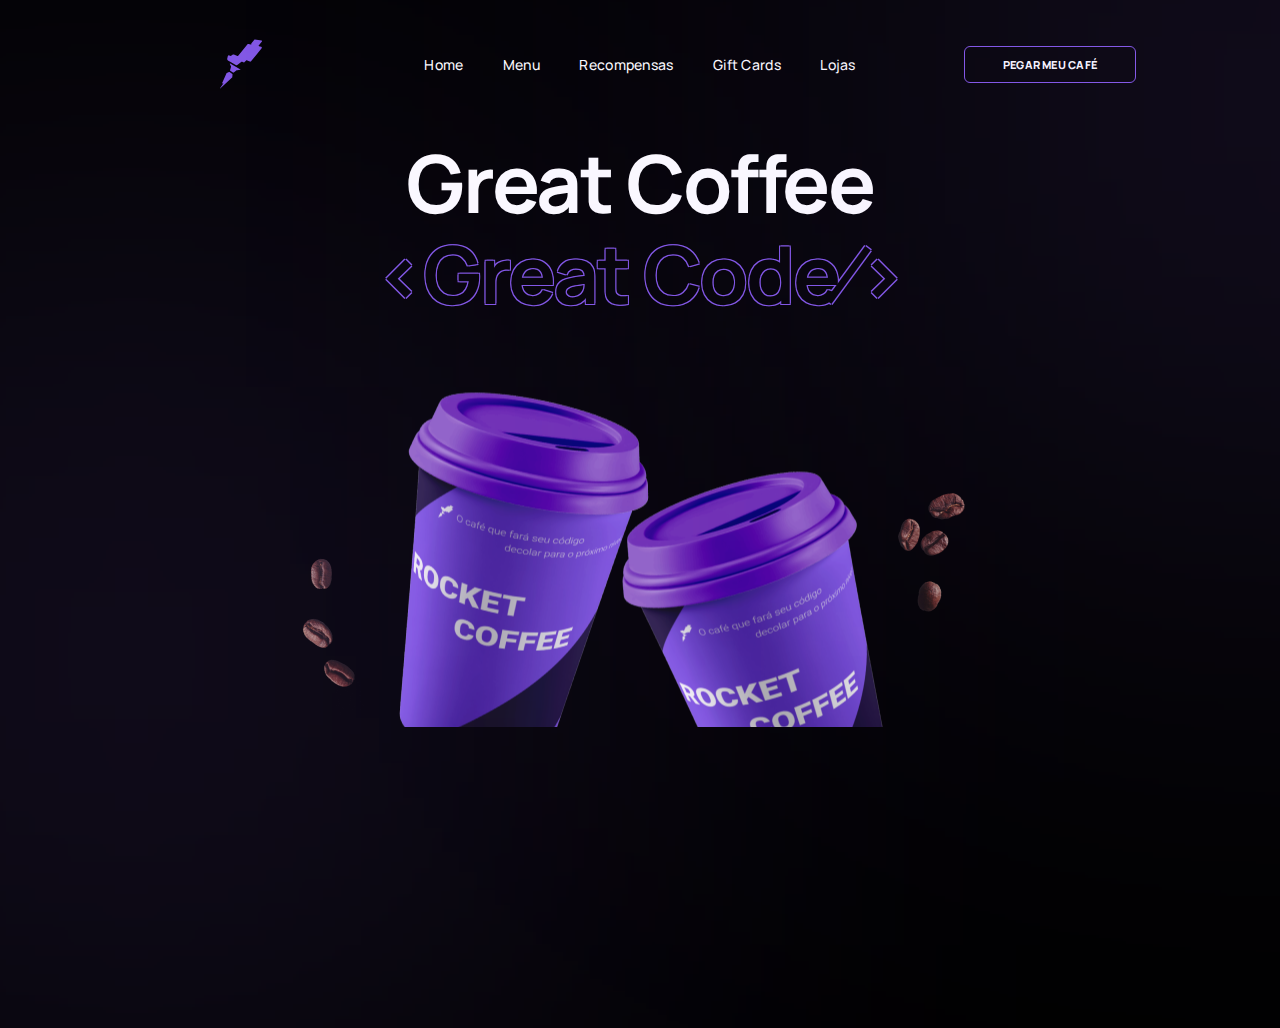
<file: index.html>
<!DOCTYPE html>
<html lang="pt-br">
<head>
    <meta charset="UTF-8">
    <meta http-equiv="X-UA-Compatible" content="IE=edge">
    <meta name="viewport" content="width=device-width, initial-scale=1.0">
    <title>Rocket Coffee</title>
    <link rel="stylesheet" href="https://fonts.googleapis.com/css2?family=Manrope:wght@400;700&display=swap" rel="stylesheet">
    <link rel="stylesheet" href="./style.css">
</head>
<body>
    <header>
    
     <div id="logo">

        <img class="icon" src="./assets/logo-desktop.svg" alt="logo-desktop"
        >
        
        <p>Rocketseat</p>
        
     </div>
      
    <nav>
        <ul>
         <li><a href="#">Home</a></li>
         <li><a href="#">Menu</a></li>
         <li><a href="#">Recompensas</a></li>
         <li><a href="#">Gift Cards</a></li>
         <li><a href="#">Lojas</a></li>
        </ul>
    </nav>

      <div class="btn">
            <button class="pegar">PEGAR MEU CAFÉ</button>
       </div>
    </header>

    <main>
        <h1>
            Great&nbsp;Coffee<span>&lt;Great&nbsp;Code&frasl;&gt;</span>
        </h1>

        

        <div class="image-coffe">
         <img class="img-coffe" src="./assets/rocket-coffee.png" alt="imagem-cafe">
        </div>
    </main>

    <section>
        <img class="blur-left" src="./assets/blur-1.png" alt="blur-1">

        <img class="blur-right" src="./assets/blur-2.png" alt="blur-2">
    </section>
   <script src="./script.js"></script>
</body>
</html>
</file>
<file: style.css>
:root {
    --backgrond: #000;
    --text-color: #FFF;
    --button: #8257E5;
    --border: #29292E;
    --border-menu-mobile: #A8A8B3;
    --text-color-menu-mobile: #E1E1E6;

}

* {
    margin: 0;
    padding: 0;
    box-sizing: border-box;
   
}

body { 
    position: relative;
    width: 100vw;
    height: 100vh;
    

background: var(--backgrond);

overflow: hidden;

    
}

header {
position: relative;
width: 1000px;
height: 50px;
padding: 4rem 0;
margin: 0 auto;

/* border: #FFF solid; */
display: flex;
justify-content: center;
align-items: center;
}

#logo {
display: flex;
justify-content: center;
align-items: center;
}

 .icon{
position: absolute;
width: 43.06px;
height: 50px;

left: 5rem;
}

#logo p {
   position: absolute;
   color: #000;
   
}




header nav {
    position: relative;
    width: 431.35px;
    height: 19px;
   
}

 nav ul  {
    display: flex;
    justify-content: space-between;
    align-items: center;
    list-style: none;
    text-decoration: none;

}

li a {
width: 38.92px;
height: 19px;
color: var(--text-color);

font-family: 'Manrope';
font-style: normal;
font-weight: 500;
font-size: 14px;
line-height: 19px;
letter-spacing: 0.02em;

text-decoration: none;
}

.btn {
position: absolute;
display: flex;
flex-direction: row;
justify-content:center;
align-items: center;
padding: 11px 38px;

width: 172px;
height: 37px;
border: 1px solid #8257E5;
box-sizing: border-box;
border-radius: 6px;

right: 4px;
}

.btn .pegar {
    /* PEGAR MEU CAFÉ */

position: static;
width: 96px;
height: 15px;
border: none;
background: none;

font-family: 'Manrope';
font-style: normal;
font-weight: 800;
font-size: 11px;
line-height: 15px;
/* identical to box height */

letter-spacing: 0.02em;

color: var(--text-color);


/* Inside auto layout */

flex: none;
order: 0;
flex-grow: 0;
margin: 0px 10px;
}

main {
    position: relative;
    width: 1000px;
    height: 100vh;
    margin: 0 auto;
 
display: flex;
justify-content: center;
/* align-items: center; */

}

main h1 {
position: relative;
width: 548px;
height: 204px;
text-align: center;



font-family: 'Manrope';
font-style: normal;
font-weight: 700;
font-size: 80px;
line-height: 109px;
letter-spacing: -0.03em;
color: var(--text-color);



text-shadow: 0px 4px 4px rgba(0, 0, 0, 0.25);
}

h1 span {
position: absolute;
width: 548px;
height: 109px;
display: block ;

top: 5.7rem;
color: var(--backgrond);

text-shadow: -1px -1px 0 var(--button), 1px -1px 0 var(--button), -1px 1px 0 var(--button), 1px 1px 0 var(--button);
}

.blur-right{
    position: absolute;
    width: 321px;
    height: 321px;
    left: 1127px;
    top: -63px;
    
    background: #996DFF;
    filter: blur(400px);
}

.blur-left {
 position: absolute;
width: 321px;
height: 321px;
left: -29px;
top: 495px;

background: #996DFF;
filter: blur(400px);

}

.image-coffe {
position: absolute;
width: 798.78px;
height: 506.47px;
top: 200px;
}


@media (max-width: 428px) {

  


    body {
      
        width: 428px;
        height: 926px;
       
    }

    header {
    
        position: relative;
        width: 428px;
        height: 60px;
         top: 40px;
         
        padding: 0;
        
        
    }
    
    .icon{
      position: absolute;
       left: 5%;
        width: 35px;
        order: 1;
    }

  header #logo p {
 position: absolute;
    color: var(--text-color);
    font-size: 1.7rem;
    font-weight: 700;

    left: 16%;
    
    
    
  }

    nav ul, .btn{
        display: none;
    }

    main {display: flex;
        position: relative;
        height: calc(428px - 110px);
    }

    main h1 {
        position: absolute;
        width: 346px;
        height: 129px;
        left: 42px;
        top: 533px;
        
    }
    
}
</file>
